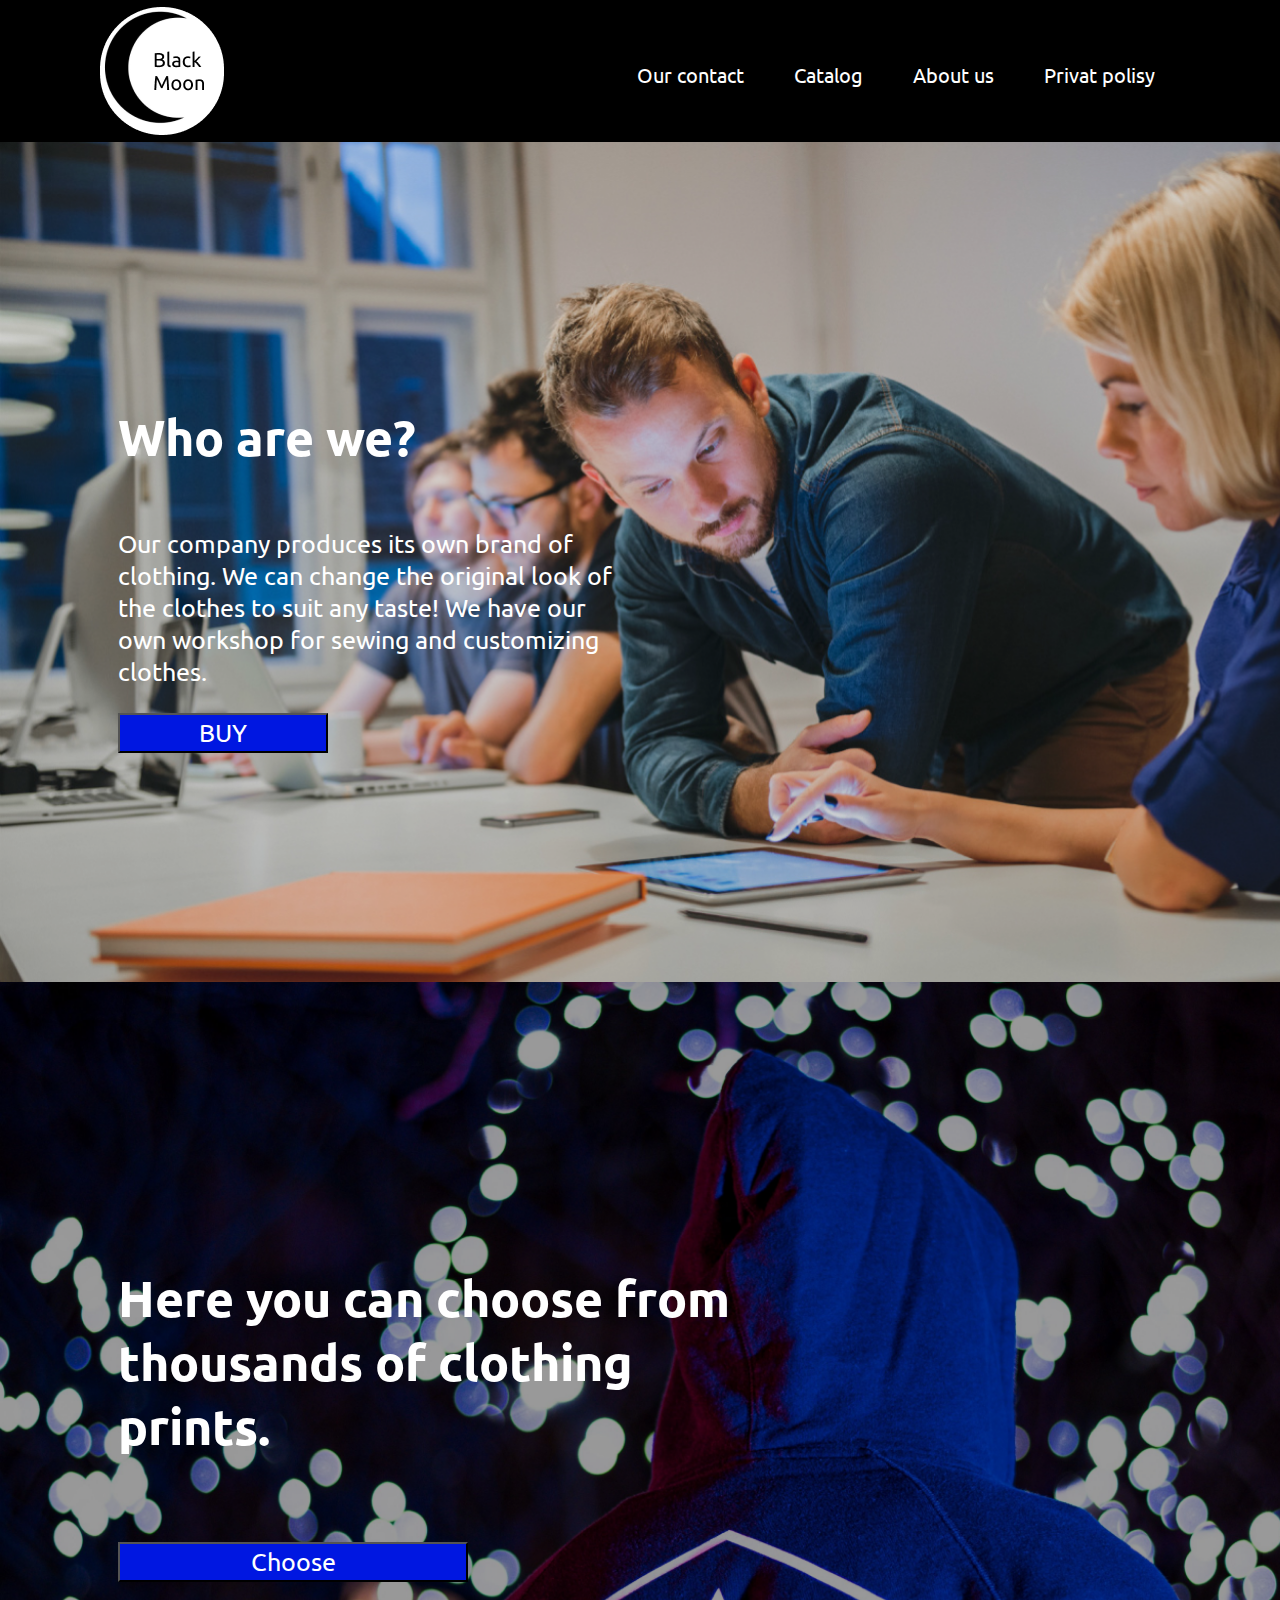
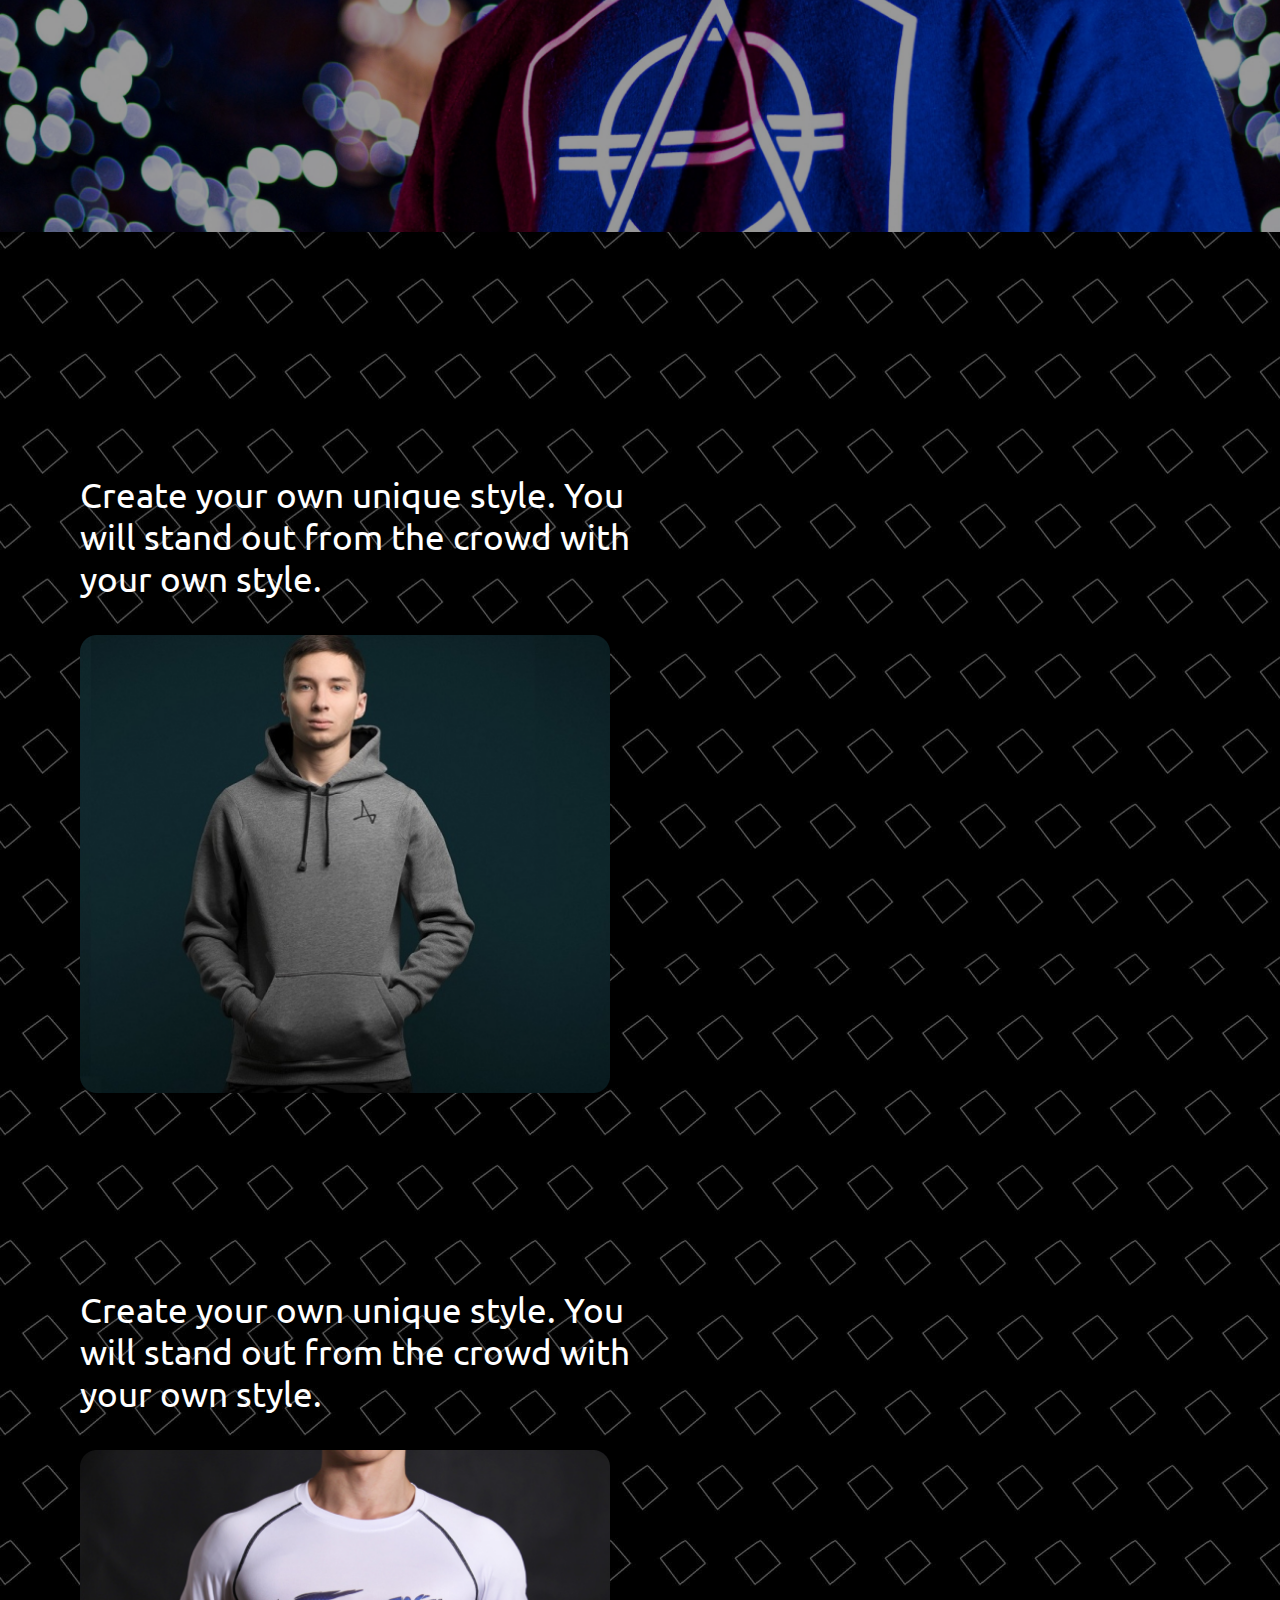
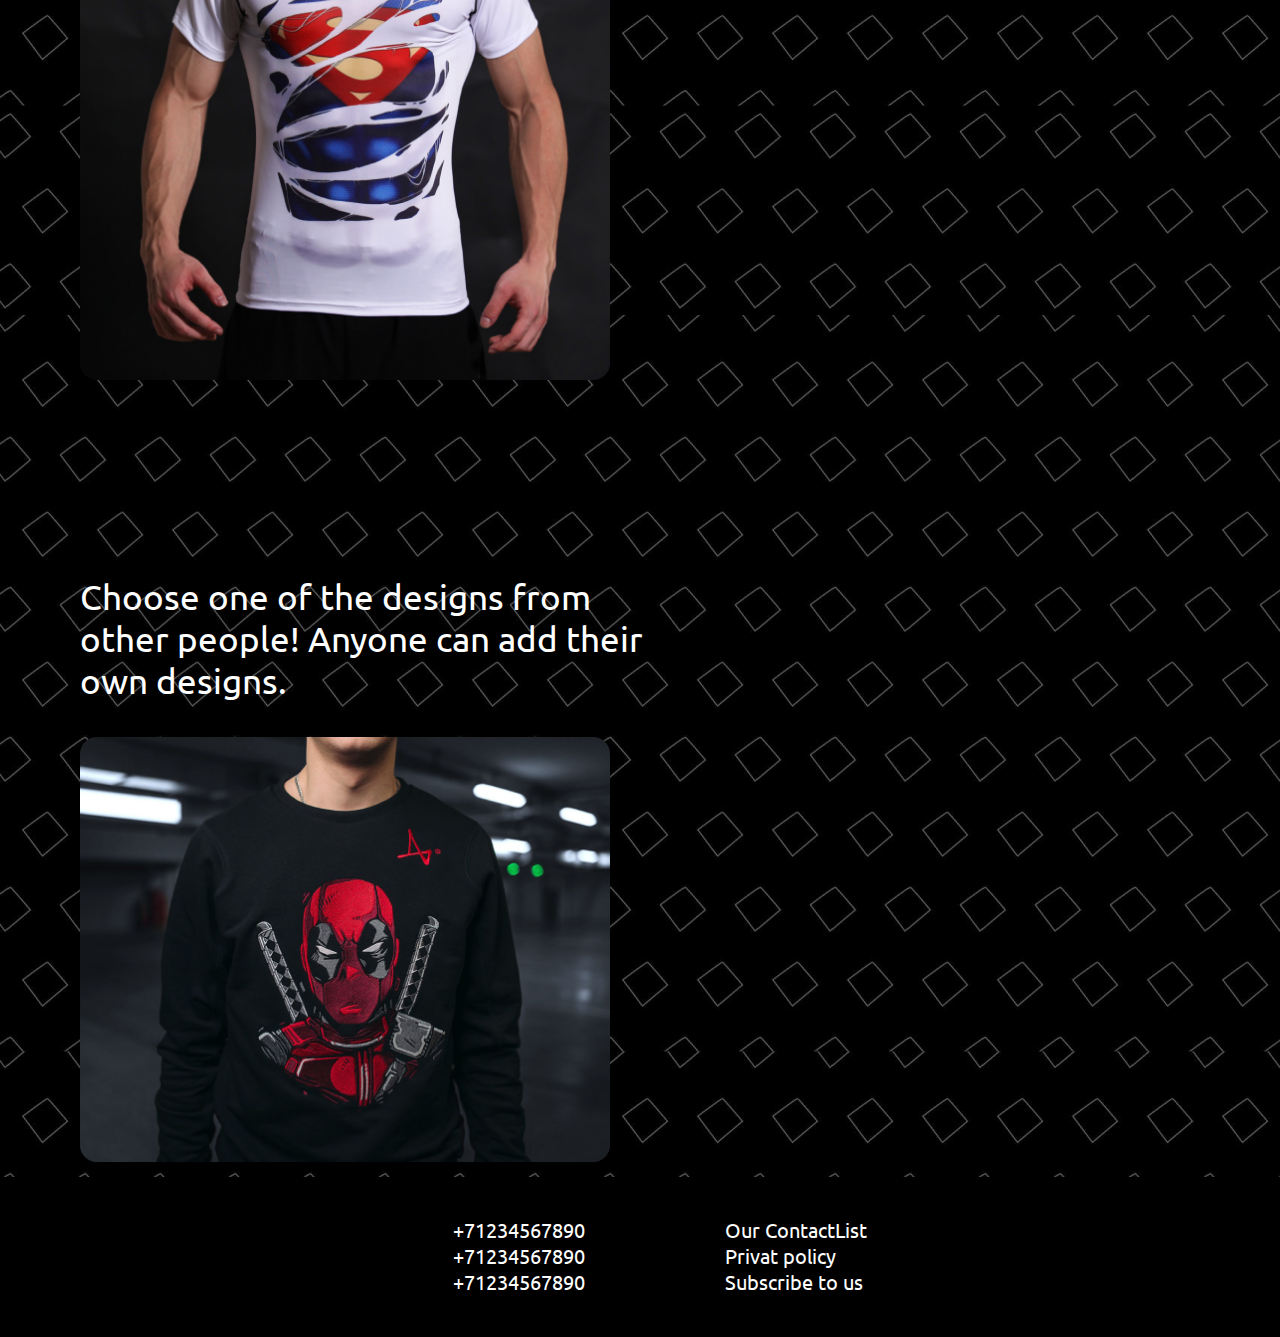
<file: index.html>
<!DOCTYPE html>
<html lang="en">
<head>
    <meta charset="UTF-8">
    <meta http-equiv="X-UA-Compatible" content="IE=edge">
    <meta name="viewport" content="width=device-width, initial-scale=1.0">
    <link rel="stylesheet" href="style.css">
    <link rel="stylesheet" href="https://cdnjs.cloudflare.com/ajax/libs/animate.css/4.1.1/animate.min.css"/>
    <title>BlackMoon</title>
</head>
<body>

    <Header id="Header">
        <img class="logo" src="img/Group 1.png" alt="">
        <ul class="mainMenuList">
            <div id="Contacts" style="display: none;">
                <ul>
                    <li>+79114169450</li>
                    <li>vk/id0532530.com</li>
                    <li>mail@mail.ru</li>
                </ul>
            </div>
            <li class="mainMenuListItem"><a onclick="openContacts()" href="#Header">Our contact</a></li>
            <li class="mainMenuListItem"><a href="Catalog.html">Catalog</a></li>
            <li class="mainMenuListItem"><a href="AboutUS.html">About us</a></li>
            <li class="mainMenuListItem"><a href="PrivatPolisy.html">Privat polisy</a></li>
        </ul>
    </Header>
    <Main>
        <article id="NewList">
                <h1 class="NewList_h1">Who are we? </h1>
                <p class="NewList_text">Our company produces its own brand of clothing. We can change the original look of the clothes to suit any taste! We have our own workshop for sewing and customizing clothes. </p>
                <a href="Catalog.html"><button class="NewList_button">BUY</button></a>
        </article>
        <article id="Sale">
            <h1>Here you can choose from thousands of clothing prints. </h1>
            <p class="SaleTimer"></p>
            <a href="Catalog.html"><button>Choose</button></a>
        </article>
        <article id="AboutUs">
            <div>
                <p class="aboutUsArticle_text">Create your own unique style. You will stand out from the crowd with your own style. </p>
                <img class="aboutUsArticle_image" src="img/muzhskie-tolstovki-kak-vybrat-i-nosit-15 1.png" alt="">
            </div>
            <div>
                <p class="aboutUsArticle_text">Create your own unique style. You will stand out from the crowd with your own style. </p>
                <img class="aboutUsArticle_image" src="img/HTB1x8v2NpXXXXbAXXXXq6xXFXXXI 1.png" alt="">
            </div>
            <div>
                <p class="aboutUsArticle_text">Choose one of the designs from other people! Anyone can add their own designs. </p>
                <img class="aboutUsArticle_image" src="img/141d8232477969 1.png" alt="">
            </div>
        </article>
    </Main>
    <Footer>
        <ul class="ContactList">
            <li class="ContactListItem">+71234567890</li>
            <li class="ContactListItem">+71234567890</li>
            <li class="ContactListItem">+71234567890</li>
        </ul>
        <ul class="NavigateMenu">
            <li class="NavigateMenuItem">Our ContactList</li>
            <li class="NavigateMenuItem">Privat policy</li>
            <li class="NavigateMenuItem">Subscribe to us</li>
        </ul>
        <p></p>
    </Footer>
    <script src="scripts/Timer.js"></script>
    <script src="scripts/Contact.js"></script>
    <script src="scripts/Carusel.js"></script>
</body>
</html>
</file>
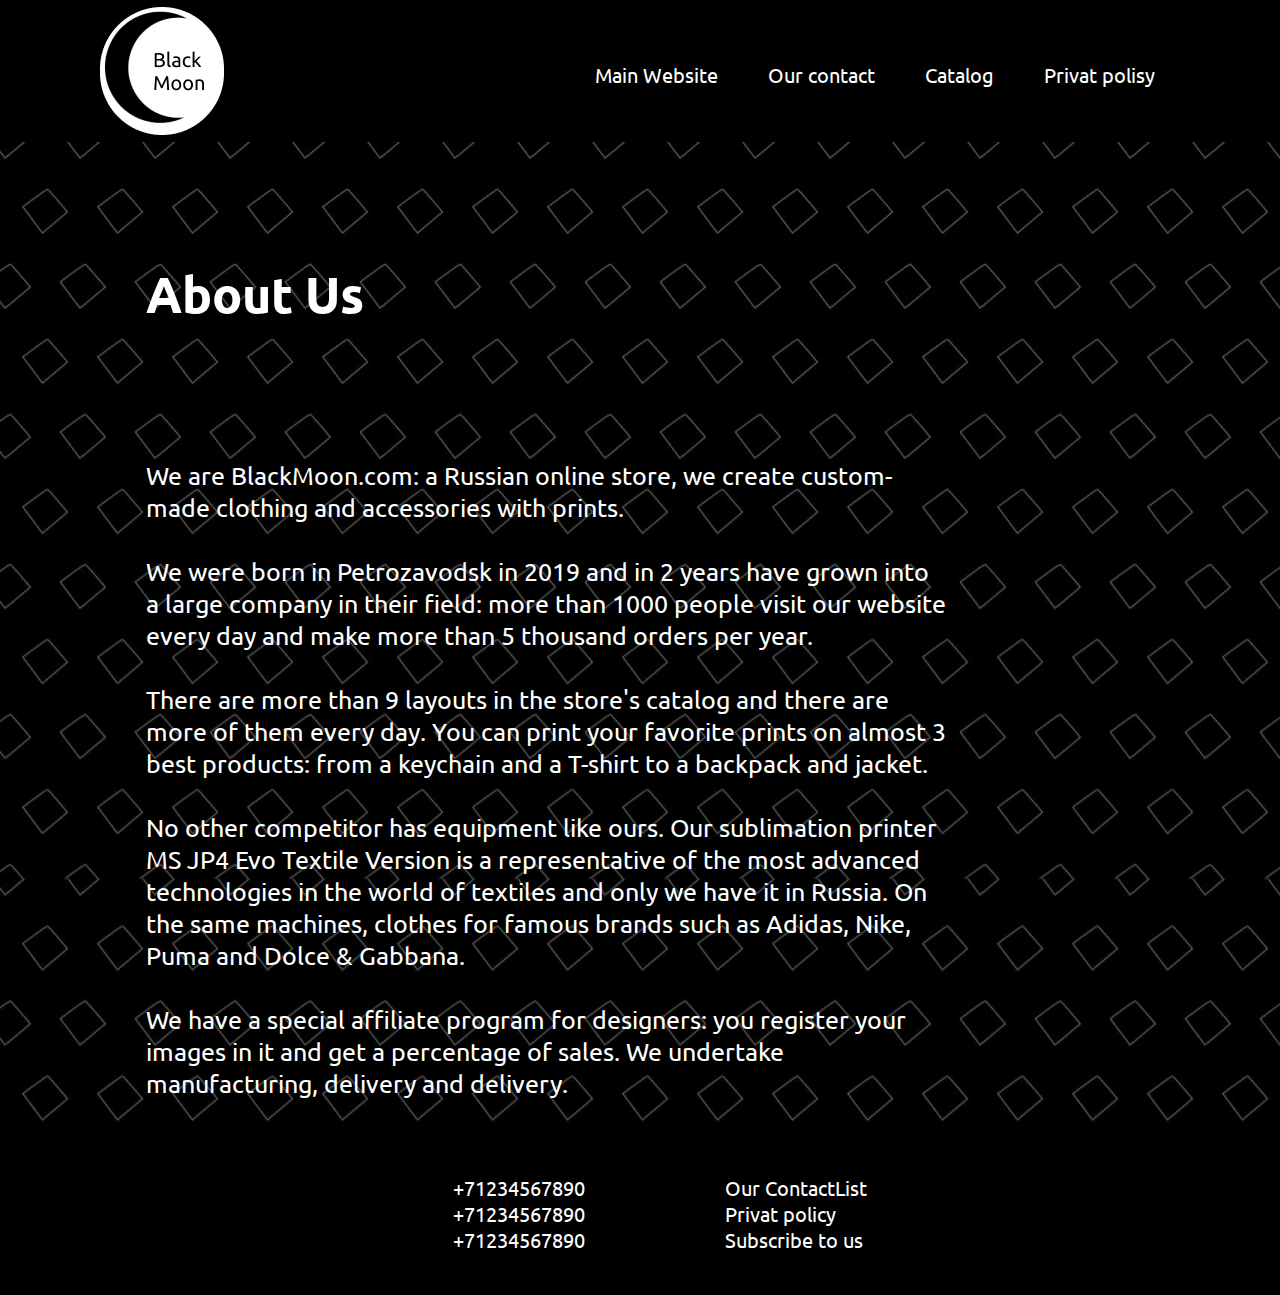
<file: AboutUS.html>
<!DOCTYPE html>
<html lang="en">
<head>
    <meta charset="UTF-8">
    <meta http-equiv="X-UA-Compatible" content="IE=edge">
    <meta name="viewport" content="width=device-width, initial-scale=1.0">
    <link rel="stylesheet" href="styleAbout.css">
    <link rel="stylesheet" href="https://cdnjs.cloudflare.com/ajax/libs/animate.css/4.1.1/animate.min.css"/>
    <title>About BlackMoon</title>
</head>
<body>
    <Header>
        <img class="logo" src="img/Group 1.png" alt="">
        <ul class="mainMenuList">
            <li class="mainMenuListItem"><a href="index.html">Main Website</a></li>
            <div id="Contacts" style="display: none;">
                <ul>
                    <li>+79114169450</li>
                    <li>vk/id0532530.com</li>
                    <li>mail@mail.ru</li>
                </ul>
            </div>
            <li class="mainMenuListItem"><a onclick="openContacts()" href="#Header">Our contact</a></li>
            <li class="mainMenuListItem"><a href="Catalog.html">Catalog</a></li>
            <li class="mainMenuListItem"><a href="PrivatPolisy.html">Privat polisy</a></li>
        </ul>
    </Header>
    <main>
        <article id="AboutUs">
            <div>
                <h1>About Us</h1>
                <p class="aboutUsArticle_text">We are BlackMoon.com: a Russian online store, we create custom-made clothing and accessories with prints. <br><br>

                    We were born in Petrozavodsk in 2019 and in 2 years have grown into a large company in their field: more than 1000 people visit our website every day and make more than 5 thousand orders per year. <br> <br>
                    
                    There are more than 9 layouts in the store's catalog and there are more of them every day. You can print your favorite prints on almost 3 best products: from a keychain and a T-shirt to a backpack and jacket. <br><br>
                    
                    No other competitor has equipment like ours. Our sublimation printer MS JP4 Evo Textile Version is a representative of the most advanced technologies in the world of textiles and only we have it in Russia. On the same machines, clothes for famous brands such as Adidas, Nike, Puma and Dolce & Gabbana. <br><br>
                    
                    We have a special affiliate program for designers: you register your images in it and get a percentage of sales. We undertake manufacturing, delivery and delivery. </p>
            </div>
        </article>
    </main>
    <Footer>
        <ul class="ContactList">
            <li class="ContactListItem">+71234567890</li>
            <li class="ContactListItem">+71234567890</li>
            <li class="ContactListItem">+71234567890</li>
        </ul>
        <ul class="NavigateMenu">
            <li class="NavigateMenuItem">Our ContactList</li>
            <li class="NavigateMenuItem">Privat policy</li>
            <li class="NavigateMenuItem">Subscribe to us</li>
        </ul>
        <p></p>
    </Footer>
    <script src="scripts/Contact.js"></script>
</body>
</html>
</file>
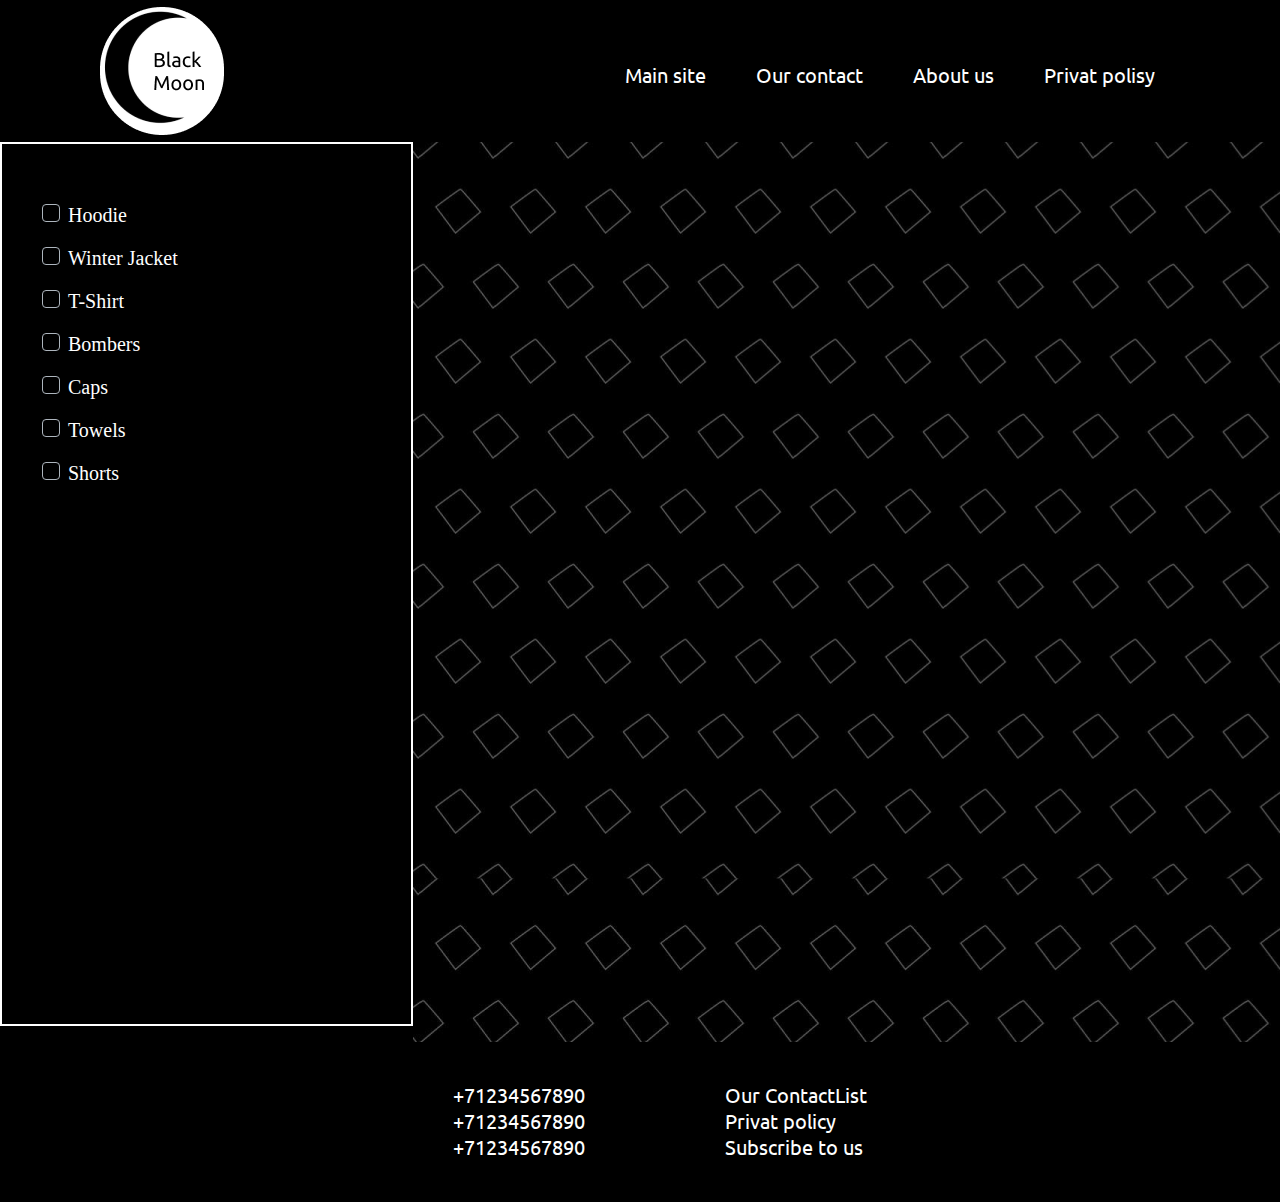
<file: Catalog.html>
<!DOCTYPE html>
<html lang="en">
<head>
    <meta charset="UTF-8">
    <meta http-equiv="X-UA-Compatible" content="IE=edge">
    <meta name="viewport" content="width=device-width, initial-scale=1.0">
    <link rel="stylesheet" href="styleCatalog.css">
    <link rel="stylesheet" href="https://cdnjs.cloudflare.com/ajax/libs/animate.css/4.1.1/animate.min.css"/>
    <title>Catalog</title>

</head>
<body>
    <Header id="Header">
        <img class="logo" src="img/Group 1.png" alt="">
        <ul class="mainMenuList">
            <div id="Contacts" style="display: none;">
                <ul>
                    <li>+79114169450</li>
                    <li>vk/id0532530.com</li>
                    <li>mail@mail.ru</li>
                </ul>
            </div>            
            <li class="mainMenuListItem"><a href="index.html">Main site</a></li>
            <li class="mainMenuListItem"><a onclick="openContacts()" href="#Header">Our contact</a></li>
            <li class="mainMenuListItem"><a href="AboutUS.html">About us</a></li>
            <li class="mainMenuListItem"><a href="PrivatPolisy.html">Privat polisy</a></li>
        </ul>
    </Header>
    <Main>
        <article id="CatalogSettings">
            <div>
                <input type="checkbox" class="custom-checkbox" id="HoodieOnly" onclick="displayHoodie()">
                <label for="HoodieOnly"></label>
                <p>Hoodie</p>
            </div>
            <div>
                <input type="checkbox" class="custom-checkbox" id="WinterJacketOnly" onclick="displayWinterJacket()">
                <label for="WinterJacketOnly"></label>
                <p>Winter Jacket</p>
            </div>
            <div>
                <input type="checkbox" class="custom-checkbox" id="T-ShirtOnly" onclick="displayT_Shirts()">
                <label for="T-ShirtOnly"></label>
                <p>T-Shirt</p>
            </div>
            <div>
                <input type="checkbox" class="custom-checkbox" id="BombersOnly" onclick="displayBombers()">
                <label for="BombersOnly"></label>
                <p>Bombers</p>
            </div>
            <div>
                <input type="checkbox" class="custom-checkbox" id="CapsOnly" onclick="displayCaps()">
                <label for="CapsOnly"></label>
                <p>Caps</p>
            </div>
            <div>
                <input type="checkbox" class="custom-checkbox" id="TowelsOnly" onclick="displayTowels()">
                <label for="TowelsOnly"></label>
                <p>Towels</p>
            </div>
            <div>
                <input type="checkbox" class="custom-checkbox" id="ShortsOnly" onclick="displayShorts()">
                <label for="ShortsOnly"></label>
                <p>Shorts</p>
            </div>
        </article>
        <article id="Catalog">
            <div id="WinterJacket">
                <div class="ShopItem">
                    <img src="CtImg/people_5_man_winter_jacket_front_black_500 (1).jpg" alt="">
                    <h1>Winter jacket</h1>                    
                    <p>6790руб</p>
                </div>
                <div class="ShopItem">
                    <img src="CtImg/people_5_man_winter_jacket_front_black_500 (2).jpg" alt="">
                    <h1>Winter jacket</h1>
                    <p>6890руб</p>
                </div>
                <div class="ShopItem">
                    <img src="CtImg/people_5_man_winter_jacket_front_black_500.jpg" alt="">
                    <h1>Winter jacket</h1>
                    <p>6790руб</p>
                </div>
            </div>
            <div id="T-Shirt">
                <div class="ShopItem">
                    <img src="CtImg/people_4_manshortfull_front_white_500.jpg" alt="">
                    <h1>T-Shirt</h1>
                    <p>1790руб</p>
                </div>
                <div class="ShopItem">
                    <img src="CtImg/people_4_manshortfull_front_white_500 (2).jpg" alt="">
                    <h1>T-Shirt</h1>
                    <p>1290руб</p>
                </div>
                <div class="ShopItem">
                    <img src="CtImg/people_4_manshortfull_front_white_500 (1).jpg" alt="">
                    <h1>T-Shirt</h1>
                    <p>1490руб</p>
                </div>
            </div>
            <div  id="Hoodie">
                <div class="ShopItem">
                    <img src="CtImg/people_7_man_hoodie_oversize_front_melangeburgundy_500.jpg" alt="">
                    <h1>Hoodie owersize</h1>
                    <p>2290руб</p>
                </div>
                <div class="ShopItem">
                    <img src="CtImg/people_7_man_hoodie_oversize_front_melange_500.jpg" alt="">
                    <h1>Hoodie owersize</h1>
                    <p>2390руб</p>
                </div>
                <div class="ShopItem">
                    <img src="CtImg/people_7_man_hoodie_oversize_front_black_500 (2).jpg" alt="">
                    <h1>Hoodie owersize</h1>
                    <p>2290руб</p>
                </div>
            </div>
            <div id="Bombers">
                <div class="ShopItem">
                    <img src="CtImg/Бомбер (1).jpg" alt="">
                    <h1>Bomber</h1>
                    <p>2190руб</p>
                </div>
                <div class="ShopItem">
                    <img src="CtImg/Бомбер (2).jpg" alt="">
                    <h1>Bomber</h1>
                    <p>2090руб</p>
                </div>
                <div class="ShopItem">
                    <img src="CtImg/Бомбер (3).jpg" alt="">
                    <h1>Bomber</h1>
                    <p>2290руб</p>
                </div>
            </div>
            <div id="Towels">
                <div class="ShopItem">
                    <img src="CtImg/Полотенце (1).jpg" alt="">
                    <h1>Towel</h1>
                    <p>990руб</p>
                </div>
                <div class="ShopItem">
                    <img src="CtImg/Полотенце (2).jpg" alt="">
                    <h1>Towel</h1>
                    <p>990руб</p>
                </div>
                <div class="ShopItem">
                    <img src="CtImg/Полотенце (3).jpg" alt="">
                    <h1>Towel</h1>
                    <p>990руб</p>
                </div>
            </div>
            <div id="Caps">
                <div class="ShopItem">
                    <img src="CtImg/Шапка1.jpg" alt="">
                    <h1>Cap</h1>
                    <p>1290руб</p>
                </div>
                <div class="ShopItem">
                    <img src="CtImg/Шапка3.jpg" alt="">
                    <h1>Cap</h1>
                    <p>1290руб</p>
                </div>
                <div class="ShopItem">
                    <img src="CtImg/Кепка (1).jpg" alt="">
                    <h1>Cap</h1>
                    <p>1190руб</p>
                </div>
            </div>
            <div id="Shorts">
                <div class="ShopItem">
                    <img src="CtImg/Шорты1 (1).jpg" alt="">
                    <h1>Shorts</h1>
                    <p>1990руб</p>
                </div>
                <div class="ShopItem">
                    <img src="CtImg/Шорты1 (2).jpg" alt="">
                    <h1>Shorts</h1>
                    <p>1990руб</p>
                </div>
                <div class="ShopItem">
                    <img src="CtImg/Шорты1 (3).jpg" alt="">
                    <h1>Shorts</h1>
                    <p>1990руб</p>
                </div>
            </div>
        </article>
    </Main>
    <Footer>
        <ul class="ContactList">
            <li class="ContactListItem">+71234567890</li>
            <li class="ContactListItem">+71234567890</li>
            <li class="ContactListItem">+71234567890</li>
        </ul>
        <ul class="NavigateMenu">
            <li class="NavigateMenuItem">Our ContactList</li>
            <li class="NavigateMenuItem">Privat policy</li>
            <li class="NavigateMenuItem">Subscribe to us</li>
        </ul>
        <p></p>
    </Footer>
    <script src="scripts/Contact.js"></script>
    <script src="scripts/Catalog.js"></script>
</body>
</html>
</file>
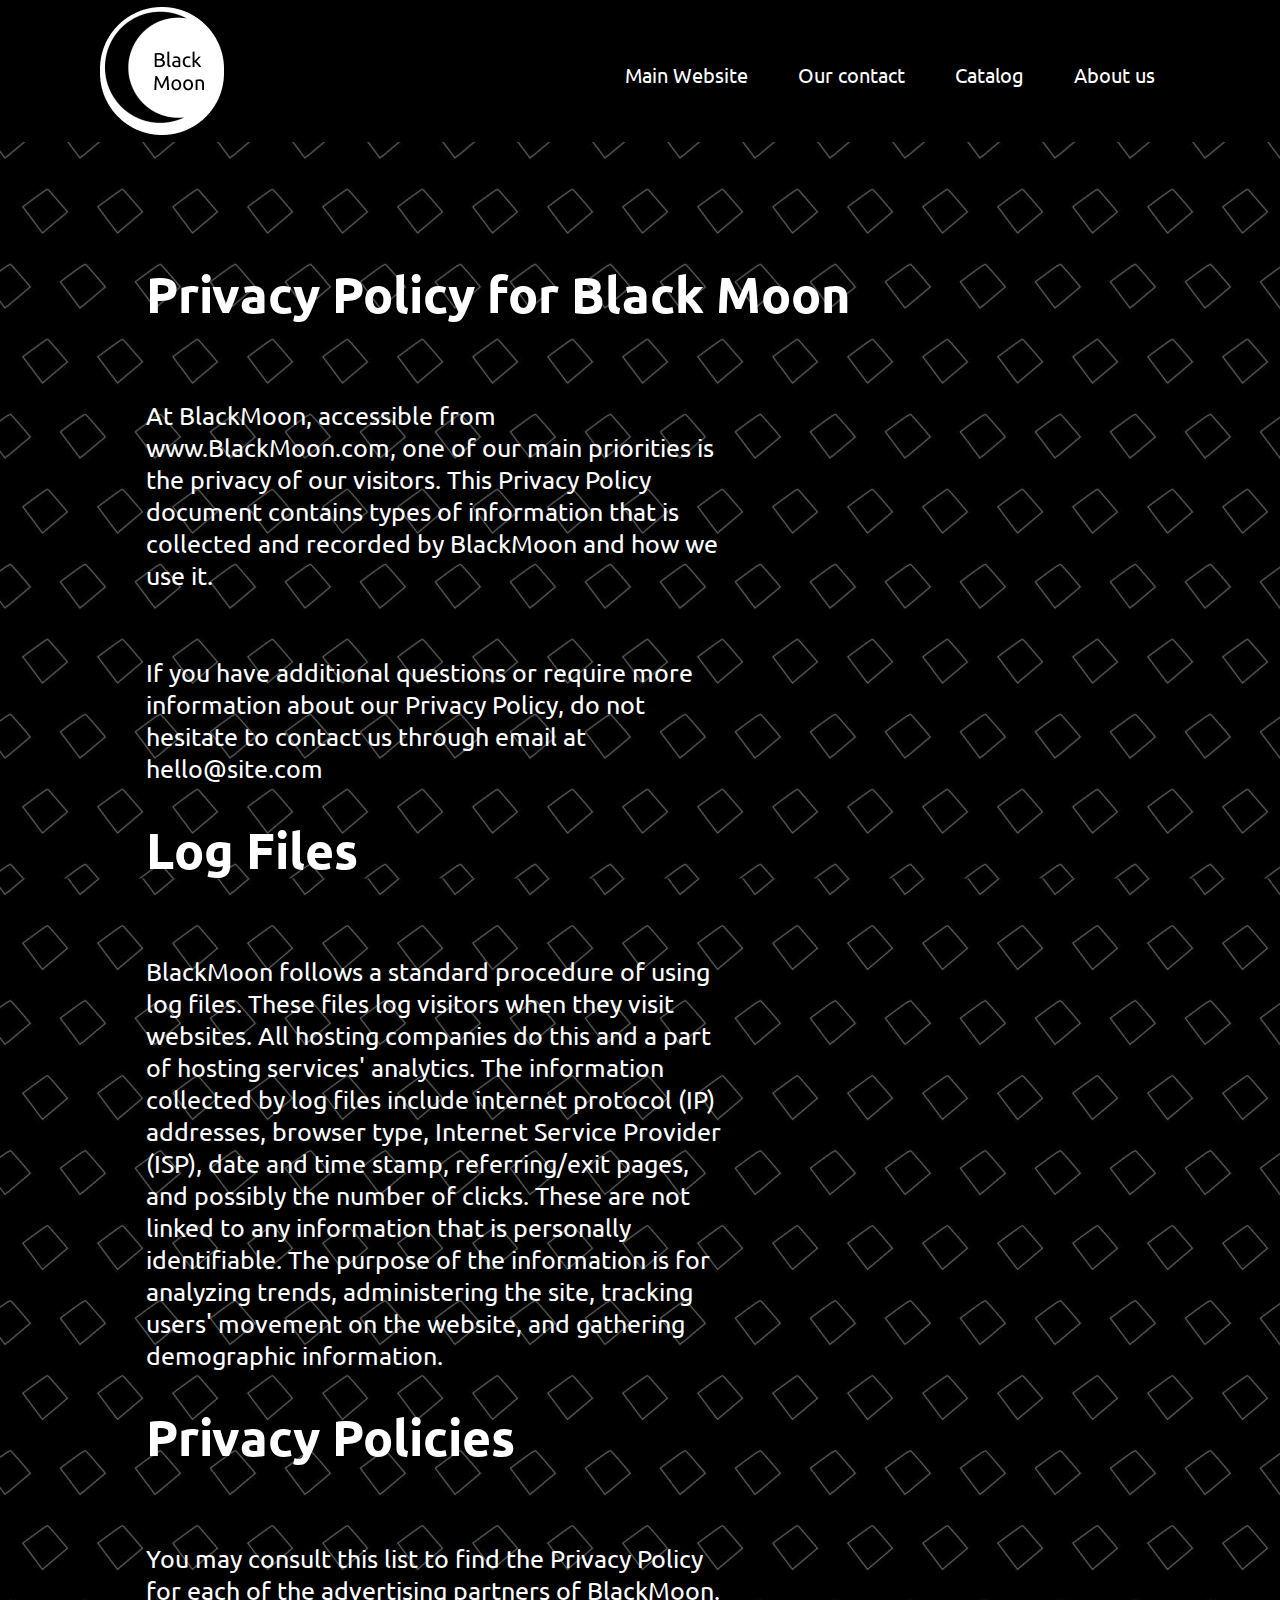
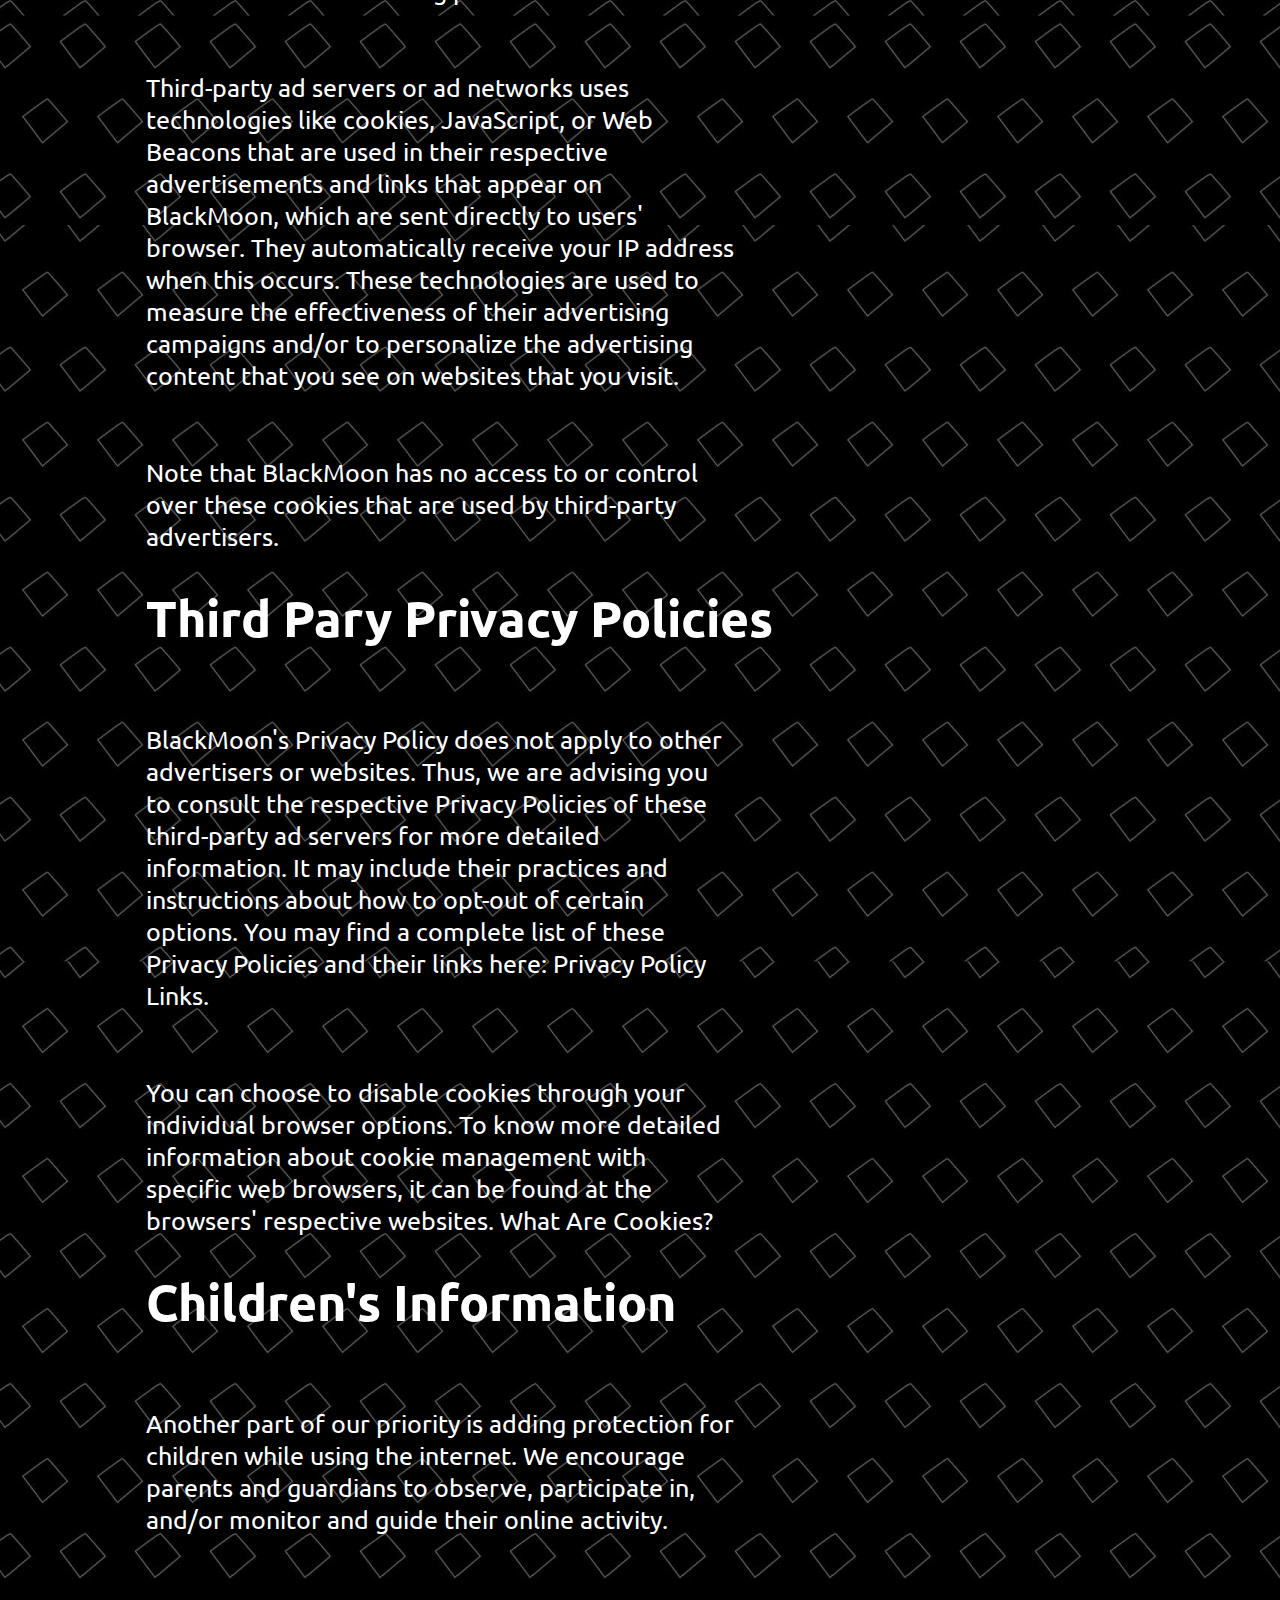
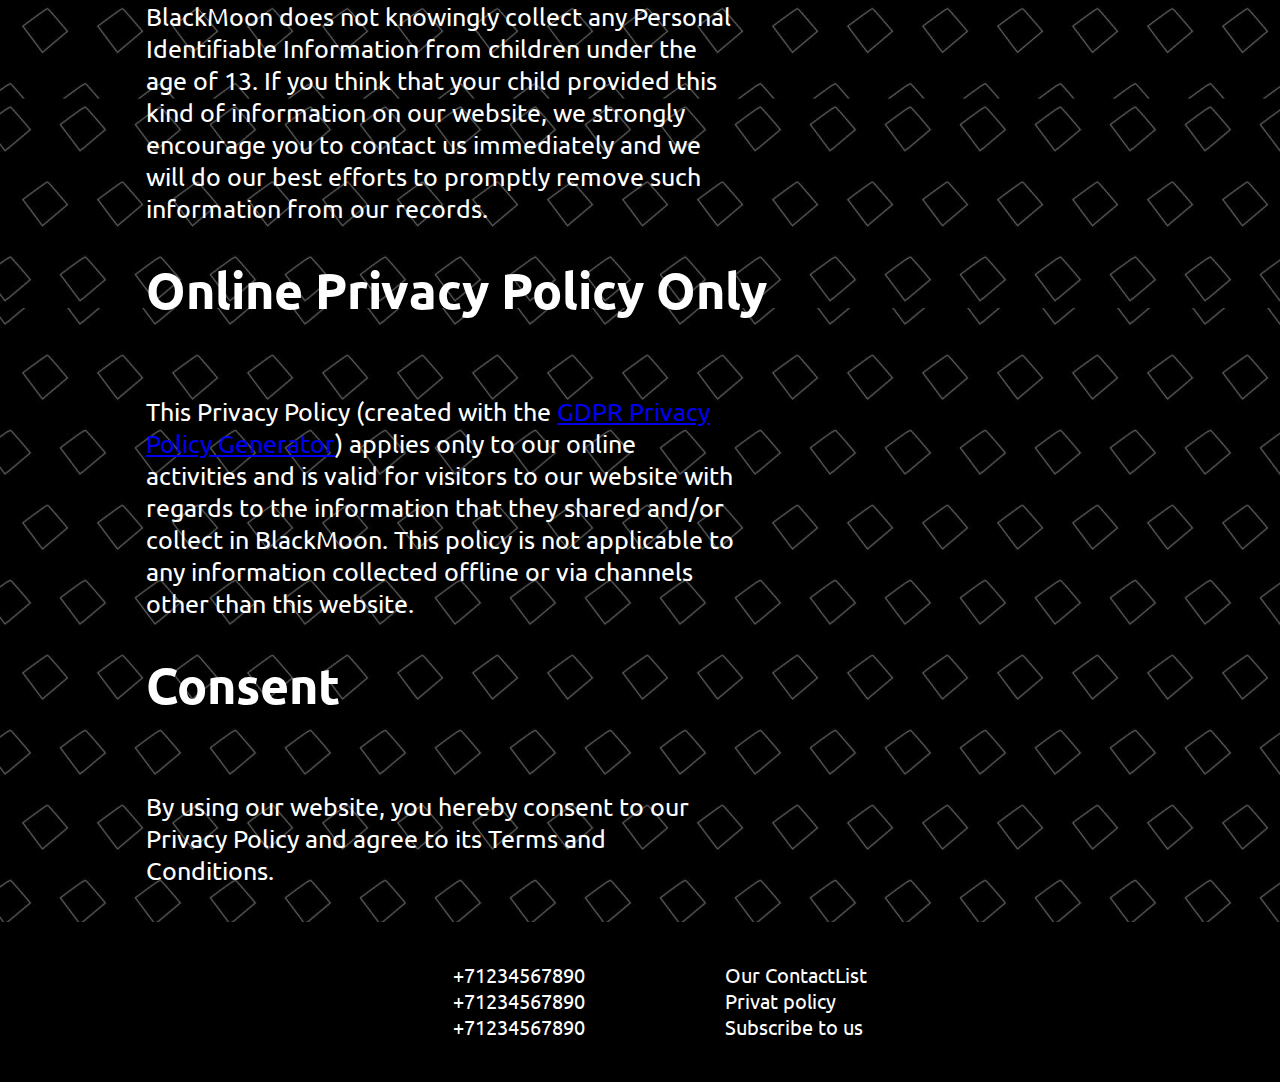
<file: PrivatPolisy.html>
<!DOCTYPE html>
<html lang="en">
<head>
    <meta charset="UTF-8">
    <meta http-equiv="X-UA-Compatible" content="IE=edge">
    <meta name="viewport" content="width=device-width, initial-scale=1.0">
    <link rel="stylesheet" href="stylePP.css">
    <link rel="stylesheet" href="https://cdnjs.cloudflare.com/ajax/libs/animate.css/4.1.1/animate.min.css"/>
    <title>pPrivat policy</title>
</head>
<body>
    <Header>
        <img class="logo" src="img/Group 1.png" alt="">
        <ul class="mainMenuList">
            <li class="mainMenuListItem"><a href="index.html">Main Website</a></li>
            <div id="Contacts" style="display: none;">
                <ul>
                    <li>+79114169450</li>
                    <li>vk/id0532530.com</li>
                    <li>mail@mail.ru</li>
                </ul>
            </div>
            <li class="mainMenuListItem"><a onclick="openContacts()" href="#Header">Our contact</a></li>
            <li class="mainMenuListItem"><a href="Catalog.html">Catalog</a></li>
            <li class="mainMenuListItem"><a href="AboutUS.html">About us</a></li>
        </ul>
    </Header>
    <main>
        <article id="AboutUs">
            <div>
                <h1 id="mainh1">Privacy Policy for Black Moon</h1>
                <p>At BlackMoon, accessible from www.BlackMoon.com, one of our main priorities is the privacy of our visitors. This Privacy Policy document contains types of information that is collected and recorded by BlackMoon and how we use it.</p>
                <p>If you have additional questions or require more information about our Privacy Policy, do not hesitate to contact us through email at hello@site.com</p>
                <h1>Log Files</h1>
                <p>BlackMoon follows a standard procedure of using log files. These files log visitors when they visit websites. All hosting companies do this and a part of hosting services' analytics. The information collected by log files include internet protocol (IP) addresses, browser type, Internet Service Provider (ISP), date and time stamp, referring/exit pages, and possibly the number of clicks. These are not linked to any information that is personally identifiable. The purpose of the information is for analyzing trends, administering the site, tracking users' movement on the website, and gathering demographic information.</p>
                <h1>Privacy Policies</h1>
                <p>You may consult this list to find the Privacy Policy for each of the advertising partners of BlackMoon.</p>
                <p>Third-party ad servers or ad networks uses technologies like cookies, JavaScript, or Web Beacons that are used in their respective advertisements and links that appear on BlackMoon, which are sent directly to users' browser. They automatically receive your IP address when this occurs. These technologies are used to measure the effectiveness of their advertising campaigns and/or to personalize the advertising content that you see on websites that you visit.</p>
                <p>Note that BlackMoon has no access to or control over these cookies that are used by third-party advertisers.</p>
                <h1>Third Pary Privacy Policies</h1>
                <p>BlackMoon's Privacy Policy does not apply to other advertisers or websites. Thus, we are advising you to consult the respective Privacy Policies of these third-party ad servers for more detailed information. It may include their practices and instructions about how to opt-out of certain options. You may find a complete list of these Privacy Policies and their links here: Privacy Policy Links.</p>
                <p>You can choose to disable cookies through your individual browser options. To know more detailed information about cookie management with specific web browsers, it can be found at the browsers' respective websites. What Are Cookies?</p>
                <h1>Children's Information</h1>
                <p>Another part of our priority is adding protection for children while using the internet. We encourage parents and guardians to observe, participate in, and/or monitor and guide their online activity.</p>
                <p>BlackMoon does not knowingly collect any Personal Identifiable Information from children under the age of 13. If you think that your child provided this kind of information on our website, we strongly encourage you to contact us immediately and we will do our best efforts to promptly remove such information from our records.</p>
                <h1>Online Privacy Policy Only</h1>
                <p>This Privacy Policy (created with the <a href="https://gdprprivacynotice.com">GDPR Privacy Policy Generator</a>) applies only to our online activities and is valid for visitors to our website with regards to the information that they shared and/or collect in BlackMoon. This policy is not applicable to any information collected offline or via channels other than this website.</p>
                <h1>Consent</h1>
                <p>By using our website, you hereby consent to our Privacy Policy and agree to its Terms and Conditions.</p>
            </div>
        </article>
    </main>
    <Footer>
        <ul class="ContactList">
            <li class="ContactListItem">+71234567890</li>
            <li class="ContactListItem">+71234567890</li>
            <li class="ContactListItem">+71234567890</li>
        </ul>
        <ul class="NavigateMenu">
            <li class="NavigateMenuItem">Our ContactList</li>
            <li class="NavigateMenuItem">Privat policy</li>
            <li class="NavigateMenuItem">Subscribe to us</li>
        </ul>
        <p></p>
    </Footer>
    <script src="scripts/Contact.js"></script>
</body>
</html>
</file>
<file: style.css>
@import url('https://fonts.googleapis.com/css2?family=Ubuntu&display=swap');
body{
    padding: 0;
    margin: 0;
}
/* header */
Header{
    display: flexbox;
    height: 142px;
    background-color: black;
}
.logo{
    margin: 7px 0px 0px 150px;
    display: inline;
    transition: transform 1s;
    animation: backInDown 2s 1;
}
.mainMenuList{
    position: absolute;
    top: 62px;
    right: 150px;
    margin: 0;
    display: inline-flex;
    justify-content: flex-end;
    flex-direction: row;
    list-style: none;
    transition: transform 1s;
    animation: backInRight 2s 1;
}
.mainMenuListItem{
    padding: 0px 35px 0px 35px;
}
.mainMenuListItem>a{
    color: white;
    text-decoration: none;
    font-size: 20px;
    font-family: "Ubuntu";
}
#Contacts{
    color: white;
}
#Contacts ul{
    list-style: none;
}
/* Main */
/* 1 article */
#NewList{
    display: flex;
    flex-flow: column nowrap;
    justify-content: center;
    align-items: flex-start;
    align-content: flex-start;
    padding: 20px 118px 20px 118px;
    background-image: url(img/f_Y2RuLmluY3J1c3NpYS5ydS93cC1jb250ZW50L3VwbG9hZHMvMjAxNy8xMS9pU3RvY2stNTIyNTEzNzQ3LWZyb250LmpwZz9fX2lkPTEwMDYyMQ==\ 1.png);
    background-size: cover;
    height: 800px;
}
.NewList_h1{
    font-size: 60px;
    font-family: "Ubuntu";
    color: white;
}
.NewList_text{
    font-family: "Ubuntu";
    font-size: 30px;
    color:white;
    max-width: 40vw;
}
.NewList_button{
    background-color:#0017E1;
    width: 235px;
    height: 50px;
    font-size: 30px;
    font-family: "Ubuntu";
    color: white;
}
a{
    text-decoration: none;
    color: white;
    font-family: "Ubuntu";
}
/* 2 article */
.carousel {
    position: relative;
    width: 400px;
    padding: 10px 40px;
}
  
.carousel img {
    width: 400px;
    height: 400px;
    border-radius: 10px;
    /* делаем этот элемент блочным, чтобы убрать лишнее пространство вокруг картинок */
    display: block;
}
  
  .arrow {
    position: absolute;
    width: 30px;
    height: 30px;
    top: 47%;     /* располагаем стрелки примерно посередине карусели */
    padding: 2px;
    font-size: 25px;
    background-color: rgba(0, 0, 0, 0.014);
    border: 1px solid rgb(255, 255, 255);
    color: #fff;
    display: block;
    transition: 0.5s;
  }
  
  .arrow:hover {
    background-color: rgb(129, 129, 129);
  }
  
  .prev {
    left: -10px;
  }
  
  .next {
    right: -10px;
  }
  
  .gallery {
    width: 400px;
    overflow: hidden;
  }
  
  .gallery ul {
    height: 400px;
    width: 9999px;
    margin: 0;
    padding: 0;
    list-style: none;
    transition: margin-left 400ms;
    font-size: 0;
  }
  
  .gallery li {
    display: inline-block;
  }
/* Carusel */
#Sale{
    display: flex;
    flex-flow: column nowrap;
    justify-content: center;
    align-items: flex-start;
    align-content: flex-start;
    background-image: url(img/chelovek_hudi_print_158916_3840x2400\ 1.png);
    background-size: cover;
    height: 830px;
    padding: 10px 118px 10px 118px;
}
#Sale h1{
    font-family: "Ubuntu";
    font-size: 60px;
    max-width: 55vw;
    color: white;
}
#Sale p{

    font-family: "Ubuntu";
    font-size: 25px;
    color: white;
}
#Sale button{
    background-color: #0017E1;
    width: 380px;
    height: 50px;
    font-size: 30px;
    font-family: "Ubuntu";
    color: white;
}
/* 3 article */
#AboutUs{
    padding: 50px 118px 10px 80px;
    background-image: url(img/патерны.png);
}
#AboutUs div{
    margin-top: 57px;
}
.aboutUsArticle_text{
    max-width: 800px;
    font-size: 45px;
    font-family: "Ubuntu";
    float: left;
    color: white;
    margin-right: 400px;
    padding-top: 100px;
}
.aboutUsArticle_image{
    max-width: 530px;
}
/* footer */
footer{
    background-color: black;
    padding: 10px;
    color: white;
    height: 140px;
    display: flex;
    justify-content: center;
}
footer .ContactList{
    font-size: 20px;
    font-family: "Ubuntu";
    list-style: none;
    margin: 30px 50px 10px 50px;}
footer .NavigateMenu{
    font-size: 20px;
    font-family: "Ubuntu";
    list-style: none;
    margin: 30px 50px 10px 50px;
}
@media(max-width: 1440px){
    .logo{
        margin: 7px 0px 0px 100px;
    }
    .NewList_h1{
        font-size: 50px;
    }
    .NewList_text{
        font-size: 25px;
    }
    .NewList_button{
        width: 210px;
        height: 40px;
        font-size: 25px;
    }
    #Sale h1{
        font-size: 50px;
        max-width: 50vw;
    }
    #Sale button{
        width: 350px;
        height: 40px;
        font-size: 25px;
    }
    .aboutUsArticle_text{
        max-width: 600px;
        font-size: 35px;
        margin-right: 0px;
    }
    .aboutUsArticle_image{
        max-width: 530px;
    }
    .mainMenuList{
        right: 100px;
    }
    .mainMenuListItem{
        padding: 0px 25px 0px 25px;
    }
}
@media(max-width: 1200px){
    #AboutUs div{
        margin-top: 0px;
    }
    .aboutUsArticle_image{
        max-width: 530px;
    }
}
@media(max-width: 768px){
    .logo{
        margin: 7px 0px 0px 30px;
    }
    .mainMenuList{
        right: 20px;
    }
    .mainMenuListItem{
        padding: 0px 15px 0px 15px;
    }
    .mainMenuListItem>a{
        color: white;
        text-decoration: none;
        font-size: 20px;
        font-family: "Ubuntu";
    }
}
@media(max-width: 420px){
    Header{
        height: 102px;
    }
    .logo{
        margin: 7px 0px 0px 10px;
        width: 80px;
    }
    .mainMenuList{
        right: 50px;
    }
    .mainMenuListItem{
        padding: 0px 5px 0px 5px;
    }
    .mainMenuListItem>a{
        color: white;
        text-decoration: none;
        font-size: 15px;
        font-family: "Ubuntu";
    }
    #NewList{
        padding: 50px 25px 50px 25px;
        height: 400px;
    }
    .NewList_h1{
        font-size: 30px;
    }
    .NewList_text{
        font-family: "Ubuntu";
        font-size: 20px;
        color:white;
        max-width: 60vw;
    }
    .NewList_button{
        width: 135px;
        height: 30px;
        font-size: 20px;
    }
    #Sale{
        height: 500px;
        padding: 10px 25px 10px 25px;
    }
    #Sale h1{
        font-family: "Ubuntu";
        font-size: 35px;
        max-width: 60vw;
        color: white;
    }
    #Sale p{
    
        font-family: "Ubuntu";
        font-size: 20px;
        color: white;
    }
    #Sale button{
        width: 130px;
        height: 30px;
        font-size: 20px;
    }
    #AboutUs{
        padding: 50px 25px 10px 25px;
        background-image: url(img/патерны.png);
    }
    #AboutUs div{
        margin-top: 57px;
    }
    .aboutUsArticle_text{
        max-width: none;
        font-size: 25px;
        margin-right: none;
        padding-top: 10px;
    }
    .aboutUsArticle_image{
        max-width: 270px;
    }
    footer .ContactList{
        font-size: 15px;
        margin: 30px 10px 10px 10px;}
    footer .NavigateMenu{
        font-size: 15px;
        margin: 30px 10px 10px 10px;
    }
}
</file>
<file: styleAbout.css>
@import url('https://fonts.googleapis.com/css2?family=Ubuntu&display=swap');
body{
    padding: 0;
    margin: 0;
}
/* header */
Header{
    display: flexbox;
    height: 142px;
    background-color: black;
}
.logo{
    margin: 7px 0px 0px 150px;
    display: inline;
    transition: transform 1s;
    animation: backInDown 2s 1;
}
.mainMenuList{
    position: absolute;
    top: 62px;
    right: 150px;
    margin: 0;
    display: inline-flex;
    justify-content: flex-end;
    flex-direction: row;
    list-style: none;
    transition: transform 1s;
    animation: backInRight 2s 1;
}
.mainMenuListItem{
    padding: 0px 35px 0px 35px;
}
.mainMenuListItem>a{
    color: white;
    text-decoration: none;
    font-size: 20px;
    font-family: "Ubuntu";
}
#Contacts{
    color: white;
}
#Contacts ul{
    list-style: none;
    font-size: 20px;
}
/* Main */
#AboutUs{
    padding: 50px 146px 10px 146px;
    background-image: url(img/патерны.png);
    height: 100%;
}
#AboutUs div{
    margin-top: 100px;
    transition: transform 1s;
    animation: fadeInUp 2s 1;
}
#AboutUs h1{
    font-family: "Ubuntu";
    font-size: 60px;
    color: white;
}
.aboutUsArticle_text{
    max-width: 1200px;
    font-size: 45px;
    font-family: "Ubuntu";
    color: white;
    padding-top: 100px;
}
.aboutUsArticle_image{
    max-width: 530px;
}
/* footer */
footer{
    background-color: black;
    padding: 10px;
    color: white;
    height: 140px;
    display: flex;
    justify-content: center;
}
footer .ContactList{
    font-size: 20px;
    font-family: "Ubuntu";
    list-style: none;
    margin: 30px 50px 10px 50px;}
footer .NavigateMenu{
    font-size: 20px;
    font-family: "Ubuntu";
    list-style: none;
    margin: 30px 50px 10px 50px;
}
@media(max-width: 1440px){
    .logo{
        margin: 7px 0px 0px 100px;
    }
    .NewList_h1{
        font-size: 50px;
    }
    .NewList_text{
        font-size: 25px;
    }
    .NewList_button{
        width: 210px;
        height: 40px;
        font-size: 25px;
    }
    #Sale h1{
        font-size: 50px;
        max-width: 50vw;
    }
    #Sale button{
        width: 350px;
        height: 40px;
        font-size: 25px;
    }
    #AboutUs div{
        margin-top: 70px;
    }
    #AboutUs h1{
        font-family: "Ubuntu";
        font-size: 50px;
        color: white;
    }
    .aboutUsArticle_text{
        max-width: 800px;
        font-size: 25px;
        color: white;
    }
    .aboutUsArticle_image{
        max-width: 530px;
    }
    .mainMenuList{
        right: 100px;
    }
    .mainMenuListItem{
        padding: 0px 25px 0px 25px;
    }
}
@media(max-width: 1200px){
    #AboutUs div{
        margin-top: 0px;
    }
}
@media(max-width: 768px){
    .logo{
        margin: 7px 0px 0px 30px;
    }
    #AboutUs{
        padding: 50px 25px 10px 16px;
        background-image: url(img/патерны.png);
        height: 100%;
    }
    #AboutUs h1{
        font-family: "Ubuntu";
        font-size: 40px;
        color: white;
    }
    #AboutUs p{
        margin-right: none;
        max-width: 1200px;
        font-size: 20px;
    }
    #mainh1{
        font-family: "Ubuntu";
        font-size: 60px;
        color: white;
    }
    .mainMenuList{
        right: 20px;
    }
    .mainMenuListItem{
        padding: 0px 15px 0px 15px;
    }
    .mainMenuListItem>a{
        color: white;
        text-decoration: none;
        font-size: 20px;
        font-family: "Ubuntu";
    }
}
@media(max-width: 420px){
    Header{
        height: 102px;
    }
    .logo{
        margin: 7px 0px 0px 10px;
        width: 80px;
    }
    .mainMenuList{
        right: 50px;
    }
    .mainMenuListItem{
        padding: 0px 5px 0px 5px;
    }
    .mainMenuListItem>a{
        color: white;
        text-decoration: none;
        font-size: 15px;
        font-family: "Ubuntu";
    }
    #AboutUs{
        padding: 50px 15px 10px 15px;
        background-image: url(img/патерны.png);
        height: 100%;
    }
    #AboutUs h1{
        font-family: "Ubuntu";
        font-size: 30px;
        color: white;
    }
    #AboutUs p{
        margin-right: none;
        max-width: 1200px;
        font-size: 20px;
    }
    #mainh1{
        font-family: "Ubuntu";
        font-size: 40px;
        color: white;
    }
    footer .ContactList{
        font-size: 15px;
        margin: 30px 10px 10px 10px;}
    footer .NavigateMenu{
        font-size: 15px;
        margin: 30px 10px 10px 10px;
    }
}
</file>
<file: styleCatalog.css>
@import url('https://fonts.googleapis.com/css2?family=Ubuntu&display=swap');
body{
    padding: 0;
    margin: 0;
}
/* header */
Header{
    display: flexbox;
    height: 142px;
    background-color: black;
}
.logo{
    margin: 7px 0px 0px 150px;
    display: inline;
    transition: transform 1s;
    animation: backInDown 2s 1;
}
.mainMenuList{
    position: absolute;
    top: 62px;
    right: 150px;
    margin: 0;
    display: inline-flex;
    justify-content: flex-end;
    flex-direction: row;
    list-style: none;
    transition: transform 1s;
    animation: backInRight 2s 1;
}
.mainMenuListItem{
    padding: 0px 35px 0px 35px;
}
.mainMenuListItem>p{
    color: white;
    font-size: 20px;
    font-family: "Ubuntu";
    float:left;
}
.mainMenuListItem>a{
    color: white;
    text-decoration: none;
    font-size: 20px;
    font-family: "Ubuntu";
}
#Contacts{
    color: white;
}
#Contacts ul{
    list-style: none;
    font-size: 20px;
}
/* Main */
Main{
    display: flex;
    justify-content: space-between;
    background-color: black;
}

/* Catalog Settings */
#CatalogSettings{
    width: 30%;
    height: 800px;
    background-color: black;
    border:2px solid white;
    padding: 40px;
}
#CatalogSettings p{
    color: white;
    font-size: 20px;
}
#CatalogSettings div{
    transition: transform 1s;
    animation: fadeInUpBig 2s 1;
}
#CatalogSettings input{
    float: left;
    font-family: "Ubuntu";
}
label{
    float: left;
}
.custom-checkbox {
    position: absolute;
    z-index: -1;
    opacity: 0;
}
.custom-checkbox+label {
    display: inline-flex;
    align-items: center;
    user-select: none;
}
  .custom-checkbox+label::before {
    content: '';
    display: inline-block;
    width: 1em;
    height: 1em;
    flex-shrink: 0;
    flex-grow: 0;
    border: 1px solid #adb5bd;
    border-radius: 0.25em;
    margin-right: 0.5em;
    background-repeat: no-repeat;
    background-position: center center;
    background-size: 50% 50%;
}.custom-checkbox:checked+label::before {
    border-color: #0b76ef;
    background-color: #0b76ef;
    background-image: url("data:image/svg+xml,%3csvg xmlns='http://www.w3.org/2000/svg' viewBox='0 0 8 8'%3e%3cpath fill='%23fff' d='M6.564.75l-3.59 3.612-1.538-1.55L0 4.26 2.974 7.25 8 2.193z'/%3e%3c/svg%3e");
}
.custom-checkbox:not(:disabled):not(:checked)+label:hover::before {
    border-color: #b3d7ff;
}
.custom-checkbox:not(:disabled):active+label::before {
    background-color: #b3d7ff;
    border-color: #b3d7ff;
}
.custom-checkbox:focus+label::before {
    box-shadow: 0 0 0 0.2rem rgba(0, 123, 255, 0.25);
}
.custom-checkbox:focus:not(:checked)+label::before {
    border-color: #80bdff;
}
.custom-checkbox:disabled+label::before {
    background-color: #e9ecef;
}
/* Catalog */
#Catalog{
    display: flex;
    justify-content: space-around;
    align-items: flex-start;
    flex-wrap: wrap;
    width: 70%;
    min-height: 800px;
    background-image: url(img/патерны.png);
    padding: 50px;
}
#T-Shirt{
    display: none;
    flex-wrap: wrap;
}
#WinterJacket{
    display: none;
    flex-wrap: wrap;
}
#Hoodie{
    display: none;
    flex-wrap: wrap;
}
#Bombers{
    display: none;
    flex-wrap: wrap;
}
#Cups{
    display:none;
    flex-wrap: wrap;
}
#Towels{
    display: none;
    flex-wrap: wrap;
}
#Caps{
    display:none;
    flex-wrap: wrap;
}
#Shorts{
    display:none;
    flex-wrap: wrap;
}
#Catalog .ShopItem{
    display: flex;
    flex-flow: column nowrap;
    justify-content: center;
    align-items: center;
    width: 200px;
    height: 300px;
    border: 3px solid wheat;
    padding: 10px;
    margin: 20px;
}

#Catalog div img{
    width: 150px;
    border-radius: 10px;
}
#Catalog div h1{
    color: white;
    font-family: "Ubuntu";
    font-size: 20px;
}
#Catalog div p{
    color: white;
    font-family: "Ubuntu";
}
/* footer */
footer{
    background-color: black;
    padding: 10px;
    color: white;
    height: 140px;
    display: flex;
    justify-content: center;
}
footer .ContactList{
    font-size: 20px;
    font-family: "Ubuntu";
    list-style: none;
    margin: 30px 50px 10px 50px;}
footer .NavigateMenu{
    font-size: 20px;
    font-family: "Ubuntu";
    list-style: none;
    margin: 30px 50px 10px 50px;
}
/* @Media */
@media(max-width: 1440px){
    .logo{
        margin: 7px 0px 0px 100px;
    }
    .NewList_h1{
        font-size: 50px;
    }
    .NewList_text{
        font-size: 25px;
    }
    .NewList_button{
        width: 210px;
        height: 40px;
        font-size: 25px;
    }
    #Sale h1{
        font-size: 50px;
        max-width: 50vw;
    }
    #Sale button{
        width: 350px;
        height: 40px;
        font-size: 25px;
    }
    #AboutUs div{
        margin-top: 70px;
    }
    #AboutUs h1{
        font-family: "Ubuntu";
        font-size: 50px;
        color: white;
    }
    .aboutUsArticle_text{
        max-width: 1200px;
        font-size: 25px;
        color: white;
    }
    .aboutUsArticle_image{
        max-width: 530px;
    }
    .mainMenuList{
        right: 100px;
    }
    .mainMenuListItem{
        padding: 0px 25px 0px 25px;
    }
}
@media(max-width: 1200px){
    #AboutUs div{
        margin-top: 0px;
    }
}
@media(max-width: 768px){
    .logo{
        margin: 7px 0px 0px 30px;
    }
    #AboutUs{
        padding: 50px 25px 10px 16px;
        background-image: url(img/патерны.png);
        height: 100%;
    }
    #AboutUs h1{
        font-family: "Ubuntu";
        font-size: 40px;
        color: white;
    }
    #AboutUs p{
        margin-right: none;
        max-width: 1200px;
        font-size: 20px;
    }
    #mainh1{
        font-family: "Ubuntu";
        font-size: 60px;
        color: white;
    }
    .mainMenuList{
        right: 20px;
    }
    .mainMenuListItem{
        padding: 0px 15px 0px 15px;
    }
    .mainMenuListItem>a{
        color: white;
        text-decoration: none;
        font-size: 20px;
        font-family: "Ubuntu";
    }
}
@media(max-width: 420px){
    Header{
        height: 102px;
    }
    .logo{
        margin: 7px 0px 0px 10px;
        width: 80px;
    }
    .mainMenuList{
        right: 50px;
    }
    .mainMenuListItem{
        padding: 0px 5px 0px 5px;
    }
    .mainMenuListItem>a{
        color: white;
        text-decoration: none;
        font-size: 15px;
        font-family: "Ubuntu";
    }
    #AboutUs{
        padding: 50px 15px 10px 15px;
        background-image: url(img/патерны.png);
        height: 100%;
    }
    #AboutUs h1{
        font-family: "Ubuntu";
        font-size: 30px;
        color: white;
    }
    #AboutUs p{
        margin-right: none;
        max-width: 1200px;
        font-size: 20px;
    }
    #mainh1{
        font-family: "Ubuntu";
        font-size: 40px;
        color: white;
    }
    footer .ContactList{
        font-size: 15px;
        margin: 30px 10px 10px 10px;}
    footer .NavigateMenu{
        font-size: 15px;
        margin: 30px 10px 10px 10px;
    }
}
</file>
<file: stylePP.css>
@import url('https://fonts.googleapis.com/css2?family=Ubuntu&display=swap');
body{
    padding: 0;
    margin: 0;
}
/* header */
Header{
    display: flexbox;
    height: 142px;
    background-color: black;
}
.logo{
    margin: 7px 0px 0px 150px;
    display: inline;
}
.mainMenuList{
    position: absolute;
    top: 62px;
    right: 150px;
    margin: 0;
    display: inline-flex;
    justify-content: flex-end;
    flex-direction: row;
    list-style: none;
}
.mainMenuListItem{
    padding: 0px 35px 0px 35px;
}
.mainMenuListItem>a{
    color: white;
    text-decoration: none;
    font-size: 20px;
    font-family: "Ubuntu";
}
#Contacts{
    color: white;
}
#Contacts ul{
    list-style: none;
    font-size: 20px;
}
/* Main */
#AboutUs{
    padding: 50px 146px 10px 146px;
    background-image: url(img/патерны.png);
    height: 100%;
}
#AboutUs div{
    margin-top: 100px;
}
#AboutUs h1{
    font-family: "Ubuntu";
    font-size: 50px;
    color: white;
}
#AboutUs p{
    max-width: 1700px;
    font-size: 35px;
    font-family: "Ubuntu";
    color: white;
    margin-right: 400px;
    padding-top: 50px;
}
.aboutUsArticle_image{
    max-width: 530px;
}
#mainh1{
    font-family: "Ubuntu";
    font-size: 60px;
    color: white;
}
/* footer */
footer{
    background-color: black;
    padding: 10px;
    color: white;
    height: 140px;
    display: flex;
    justify-content: center;
}
footer .ContactList{
    font-size: 30px;
    font-family: "Ubuntu";
    list-style: none;
    margin: 30px 50px 10px 50px;}
footer .NavigateMenu{
    font-size: 30px;
    font-family: "Ubuntu";
    list-style: none;
    margin: 30px 50px 10px 50px;
}
@media(max-width: 1440px){
    .logo{
        margin: 7px 0px 0px 100px;
    }
    .NewList_h1{
        font-size: 50px;
    }
    .NewList_text{
        font-size: 25px;
    }
    .NewList_button{
        width: 210px;
        height: 40px;
        font-size: 25px;
    }
    #Sale h1{
        font-size: 50px;
        max-width: 50vw;
    }
    #Sale button{
        width: 350px;
        height: 40px;
        font-size: 25px;
    }
    #AboutUs div{
        margin-top: 70px;
    }
    #AboutUs h1{
        font-family: "Ubuntu";
        font-size: 50px;
        color: white;
    }
    #AboutUs p{
        max-width: 1200px;
        font-size: 25px;
        color: white;
        padding-top: 40px;
    }
    .aboutUsArticle_image{
        max-width: 530px;
    }
    .mainMenuList{
        right: 100px;
    }
    .mainMenuListItem{
        padding: 0px 25px 0px 25px;
    }
    footer .ContactList{
        font-size: 20px;
    }
    footer .NavigateMenu{
        font-size: 20px;
    }
}
</file>
